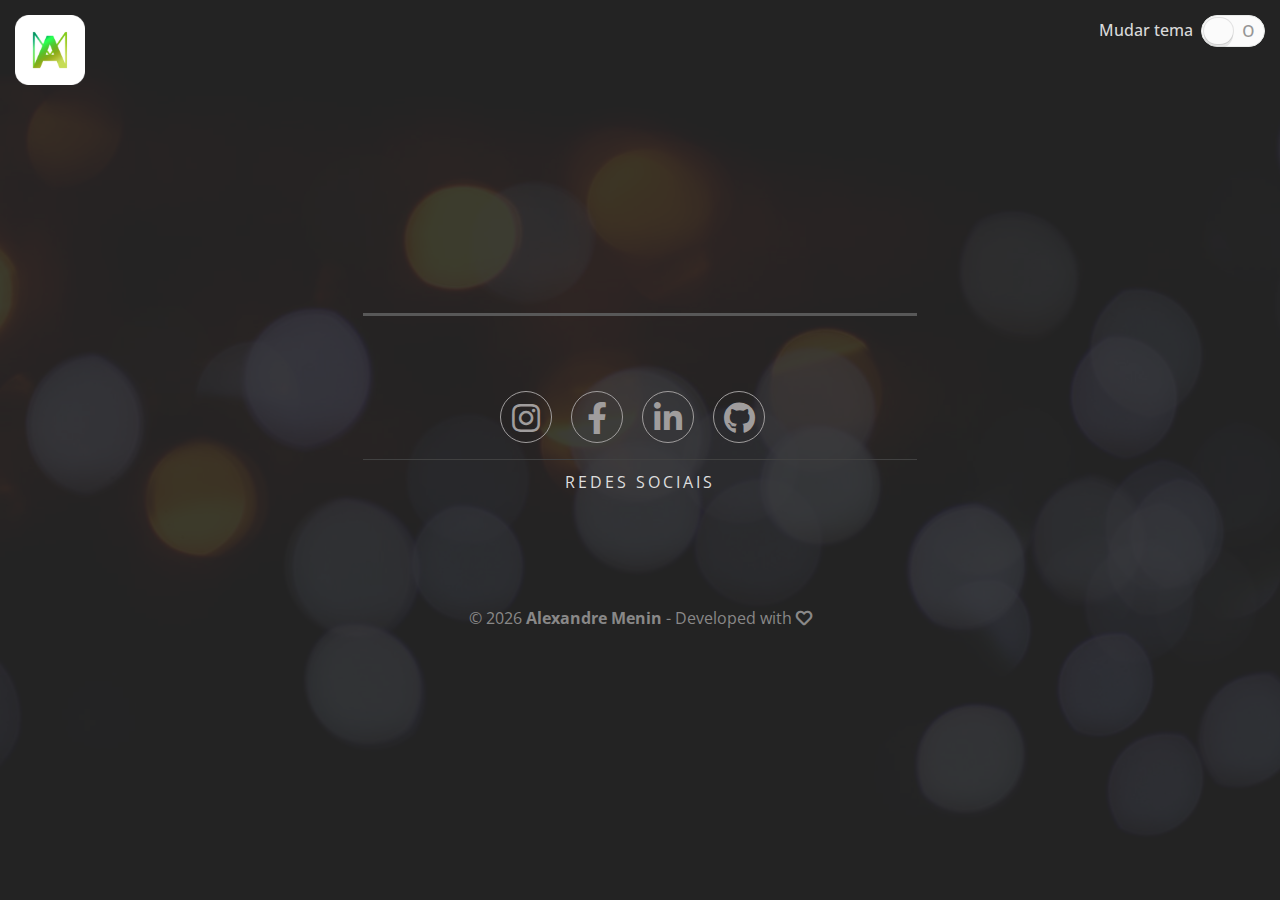
<file: index.html>
<!DOCTYPE html>
<html class="no-js" lang="pt-BR">

<head>
	<meta charset="UTF-8">
	<meta http-equiv="X-UA-Compatible" content="IE=edge">
	<meta name="viewport" content="width=device-width, initial-scale=1, maximum-scale=1, user-scalable=no">
	<meta name="description" content="Desenvolvedor web com experiência em UX e UI Design, criação de landing pages para conversão de leads e sites modernos">

	<title>Alexandre Menin - Desenvolvimento Web</title>
	
	<link rel="manifest" href="manifest.json">
	<meta name="mobile-web-app-capable" content="yes">
	<meta name="apple-mobile-web-app-capable" content="yes">
	<meta name="application-name" content="Alex Menin">
	<meta name="apple-mobile-web-app-title" content="Alexandre Menin">
	<meta name="apple-mobile-web-app-status-bar-style" content="black-translucent">
	<meta name="msapplication-starturl" content="https://alexmeninf.github.io/me/">
	
	<meta property="og:description" content="Desenvolvedor web com experiência em UX e UI Design, criação de landing pages para conversão de leads e sites modernos">
	<meta property="og:image" content="">
	<meta property="og:locale" content="pt-BR">
	<meta property="og:site_name" content="Alexandre Menin">
	<meta property="og:title" content="Alexandre Menin">  
	<meta property="og:type" content="website">
	<meta property="og:url" content="https://alexmeninf.github.io/me/">
	
	<meta name="theme-color" content="#000000">
	<meta name="msapplication-navbutton-color" content="#000000">
	<meta name="msapplication-TileColor" content="#000000">
	
	<link rel="canonical" href="https://alexmeninf.github.io/me/">

	<link rel="shortcut icon" href="img/favicon.png">
	<link rel="apple-touch-icon image_src" sizes="180x180" href="img/Apple-Touch-Icon-iPhone.png">
	<link rel="apple-touch-icon" sizes="152x152" href="img/Apple-Touch-Icon-iPad.png">

	<link rel="stylesheet" type="text/css" href="css/bootstrap/bootstrap.css">
	<link rel="stylesheet" type="text/css" href="css/custom-fontawesome.css">
	<link rel="stylesheet" type="text/css" href="plugins/wow/css/animate.css">
	<link rel="stylesheet" type="text/css" href="css/main.css">
</head>

<body>

	<a class="img-logo wow zoomIn" href="{{urlSite}}">
		<img src="img/logo.png" alt="Alexandre Menin Logo">
	</a>

	<ul class="switch-list">
		<li class="switch-list-item">
			<h4 class="title-theme">Mudar tema</h4>
			<input type="checkbox" id="themeMode" class="switch switch-ios">
			<label for="themeMode" class="switch-btn">
				<span class="on"></span>
				<span class="off"></span>
			</label>
		</li>
	</ul>

	<div class="wrap">
		<section class="me">
			<div class="container">
				<div class="row">
					<div class="col-12">

						<h1 class="title">
							<span class="text-wrapper">
								<span class="line line1"></span>
								<span class="letters letters-left">Alexandre</span>
								<span class="letters letters-right">Menin</span>
								<span class="line line2"></span>
							</span>
						</h1>

						<ul class="list-social list-inline">
							<li class="wow fadeInUp" data-wow-delay=".2s">
								<a href="https://instagram.com/alex.menin/" target="_blank" rel="noopener"
									title="Siga no Instagram @alex.menin" aria-label="Instagram" class="instagram">
									<i class="fab fa-instagram"></i>
								</a>
							</li>
							<li class="wow fadeInUp" data-wow-delay=".3s">
								<a href="https://facebook.com/alexmeninf/" target="_blank" rel="noopener"
									title="Siga no Facebook @alexmeninf" aria-label="Facebook" class="facebook">
									<i class="fab fa-facebook-f"></i>
								</a>
							</li>
							<li class="wow fadeInUp" data-wow-delay=".4s">
								<a href="https://br.linkedin.com/in/alexandre-menin" target="_blank" rel="noopener"
									title="Veja meu perfil no LinkedIn" aria-label="Linkedin" class="twitter">
									<i class="fab fa-linkedin-in"></i>
								</a>
							</li>
							<li class="wow fadeInUp" data-wow-delay=".5s">
								<a href="https://github.com/alexmeninf/" target="_blank" rel="noopener"
									title="Siga no GitHub @alexmeninf" aria-label="GitHub" class="github">
									<i class="fab fa-github"></i>
								</a>
							</li>
						</ul>
						<p class="txt-social wow fadeInUp" data-wow-delay=".6s">Redes sociais</p>
					</div>
				</div>
			</div>
		</section>


		<footer>
			<p class="copyright wow fadeInUp" data-wow-duration="2s" data-wow-delay=".3s">
				&copy; <span class="date"></span> <strong>Alexandre Menin</strong> - Developed with
				<i class="fa fa-heart" title="love"></i>
			</p>
		</footer>
	</div>

	<script src="plugins/jquery/jquery-3.4.1.min.js"></script>
	<script src="js/anime.min.js"></script>
	<script src="plugins/wow/js/wow.min.js"></script>
	<script src="js/main.js"></script>


	<!-- Global site tag (gtag.js) - Google Analytics -->
	<script async src="https://www.googletagmanager.com/gtag/js?id=UA-163274717-1"></script>
	<script>
		window.dataLayer = window.dataLayer || [];

		function gtag() {
			dataLayer.push(arguments);
		}
		gtag('js', new Date());
		gtag('config', 'UA-163274717-1');
	</script>

</body>

</html>
</file>
<file: css/main.css>
@import url("https://fonts.googleapis.com/css?family=Raleway:400,700&display=swap");@import url("https://fonts.googleapis.com/css?family=Open+Sans&display=swap");html,body,.title,.list-social li,.list-social li:hover{-webkit-transition:ease-in .3s;-moz-transition:ease-in .3s;-o-transition:ease-in .3s;transition:ease-in .3s}:root{--font-1:'Raleway', sans-serif}html,body{background:#272727;background-image:url("https://alexmeninf.github.io/me/img/bg-site.jpg");background-size:cover;color:#dedede;overflow-x:hidden;position:relative}html:before,body:before{content:'';left:0;top:0;position:absolute;width:100%;height:100%;background-color:rgba(39,39,39,0.9)}body{align-items:center;display:flex;font-family:'Open Sans', sans-serif;justify-content:center;min-height:100vh}.title{color:#fff;font-size:2.2em;font-weight:300;margin-bottom:2rem;position:relative;text-align:center}@media only screen and (min-width: 768px){.title{font-size:3.5em}}@media only screen and (min-width: 992px){.title{font-size:4.5em}}.title .text-wrapper{display:inline-block;line-height:1em;padding-bottom:0.15em;padding-right:0.05em;padding-top:0.1em;position:relative}.title .line{background-color:#585858;bottom:0;height:3px;left:0;margin:auto;position:absolute;top:0;transform-origin:0.5 0;width:100%}.title .letters{display:inline-block;opacity:0}.wrap{margin-top:100px;margin-bottom:100px}@media only screen and (max-height: 399px){.wrap{margin-top:150px}}@media only screen and (max-width: 767px){.wrap{margin-top:150px}}.img-logo{position:absolute;left:15px;top:15px;z-index:100;filter:invert(1)}.img-logo img{height:70px}footer{text-align:center;margin-top:2.5rem;z-index:1;position:relative}@media only screen and (min-width: 992px){footer{margin-top:6rem}}footer .copyright{color:#898888;margin-bottom:0}.photos{position:relative;margin-top:22rem}@media only screen and (min-width: 992px){.photos{position:fixed;bottom:0;right:0;margin-top:0}}.photos img{box-shadow:0 0px 17px rgba(0,0,0,0.39);position:absolute;bottom:0;right:0;transition:1s all;max-height:240px;width:auto;filter:saturate(0.5)}.photos img:nth-child(1){bottom:51px;right:97px;transform:rotate(-15deg);z-index:0}.photos img:nth-child(2){right:0;transform:rotate(23deg);bottom:-96px;z-index:1}@media only screen and (min-width: 768px){.photos img:nth-child(2){bottom:-40px}}.photos img:nth-child(3){right:190px;transform:rotate(-23deg);bottom:-40px;z-index:2}@media only screen and (min-width: 768px){.photos img:nth-child(3){right:230px}}.list-social{text-align:center}.list-social li{display:inline-block;margin-right:15px;font-size:2rem}.list-social li:hover{transform:translateY(-5px)}.list-social li:hover a{color:#fff !important;box-shadow:0 3px 9px -2px rgba(29,29,29,0.72)}.list-social li:hover a.instagram{background-image:linear-gradient(to right top, #f8c202, #ff7d22, #ff005b, #ef0099, #8203d3);border:none}.list-social li:hover a.facebook{background-image:linear-gradient(to right top, #3b5998, #385ca5, #355eb3, #3261c0, #3063cd);border:none}.list-social li:hover a.twitter{background-image:linear-gradient(to right top, #00acee, #02a5e4, #049fdb, #0698d1, #0892c8);border:none}.list-social li:hover a.github{background-image:linear-gradient(to right top, #101111, #1f2020, #202222, #222525, #242727);border:none}.list-social li a{border-radius:50%;border:1px solid;color:#a09d9d;display:block;height:52px;width:52px;transition:.2s all}.list-social li a>i{vertical-align:middle;position:relative;top:-2px}.txt-social{text-align:center;border-top:1px solid #414141;padding-top:10px;text-transform:uppercase;letter-spacing:3px}.switch-list{position:absolute;top:33px;right:15px;z-index:1}@media only screen and (min-width: 768px){.switch-list{top:15px}}.switch-list,.switch-list li{list-style:none;margin:0;padding:0}.switch{text-align:center;display:flex;align-items:center}.switch-list-item{display:flex;align-items:center}.switch-list-item h4{font-size:.9rem;margin-right:8px;color:#d9d9d9}@media only screen and (min-width: 768px){.switch-list-item h4{font-size:1rem}}.switch-btn{position:relative}.switch-btn .on::after,.switch-btn .off::after{content:'';position:absolute;width:3px;height:3px}.switch-btn .on::after{content:'|';left:14px;font-size:14px;top:3px;color:#daffe0}.switch-btn .off::after{content:'o';right:19px;font-size:21px;top:-2px;color:#969696}.switch{display:none}.switch,.switch:after,.switch:before,.switch *,.switch *:after,.switch *:before,.switch+.switch-btn{box-sizing:border-box}.switch::selection,.switch:after::selection,.switch:before::selection,.switch *::selection,.switch *:after::selection,.switch *:before::selection,.switch+.switch-btn::selection{background:none}.switch+.switch-btn{outline:0;display:block;width:4em;height:2em;position:relative;cursor:pointer;user-select:none}.switch+.switch-btn:after,.switch+.switch-btn:before{position:relative;display:block;content:"";width:50%;height:100%}.switch+.switch-btn:after{left:0}.switch+.switch-btn:before{display:none}.switch:checked+.switch-btn:after{left:50%}.switch-ios+.switch-btn{background:#fbfbfb;border-radius:2em;padding:2px;transition:all .4s ease;border:1px solid #e8eae9}.switch-ios+.switch-btn:after{border-radius:2em;background:#fbfbfb;transition:left 0.3s cubic-bezier(0.175, 0.885, 0.32, 1.275),padding 0.3s ease,margin 0.3s ease;box-shadow:0 0 0 1px rgba(0,0,0,0.1),0 4px 0 rgba(0,0,0,0.08)}.switch-ios+.switch-btn:hover:after{will-change:padding}.switch-ios+.switch-btn:active{box-shadow:inset 0 0 0 2em #e8eae9}.switch-ios+.switch-btn:active:after{padding-right:.8em}.switch-ios:checked+.switch-btn{background:#30c748}.switch-ios:checked+.switch-btn:active{box-shadow:none}.switch-ios:checked+.switch-btn:active:after{margin-left:-.8em}.white-theme{background-color:#fff;color:#272727}.white-theme:before{background-color:rgba(255,255,255,0.93)}.white-theme .img-logo{filter:invert(0)}.white-theme .title,.white-theme .switch-list-item h4{color:#414141}.white-theme .list-social li a{color:#414141}.white-theme .list-social li a:hover{color:#272727}.white-theme .txt-social{border-color:#bbb}
</file>
